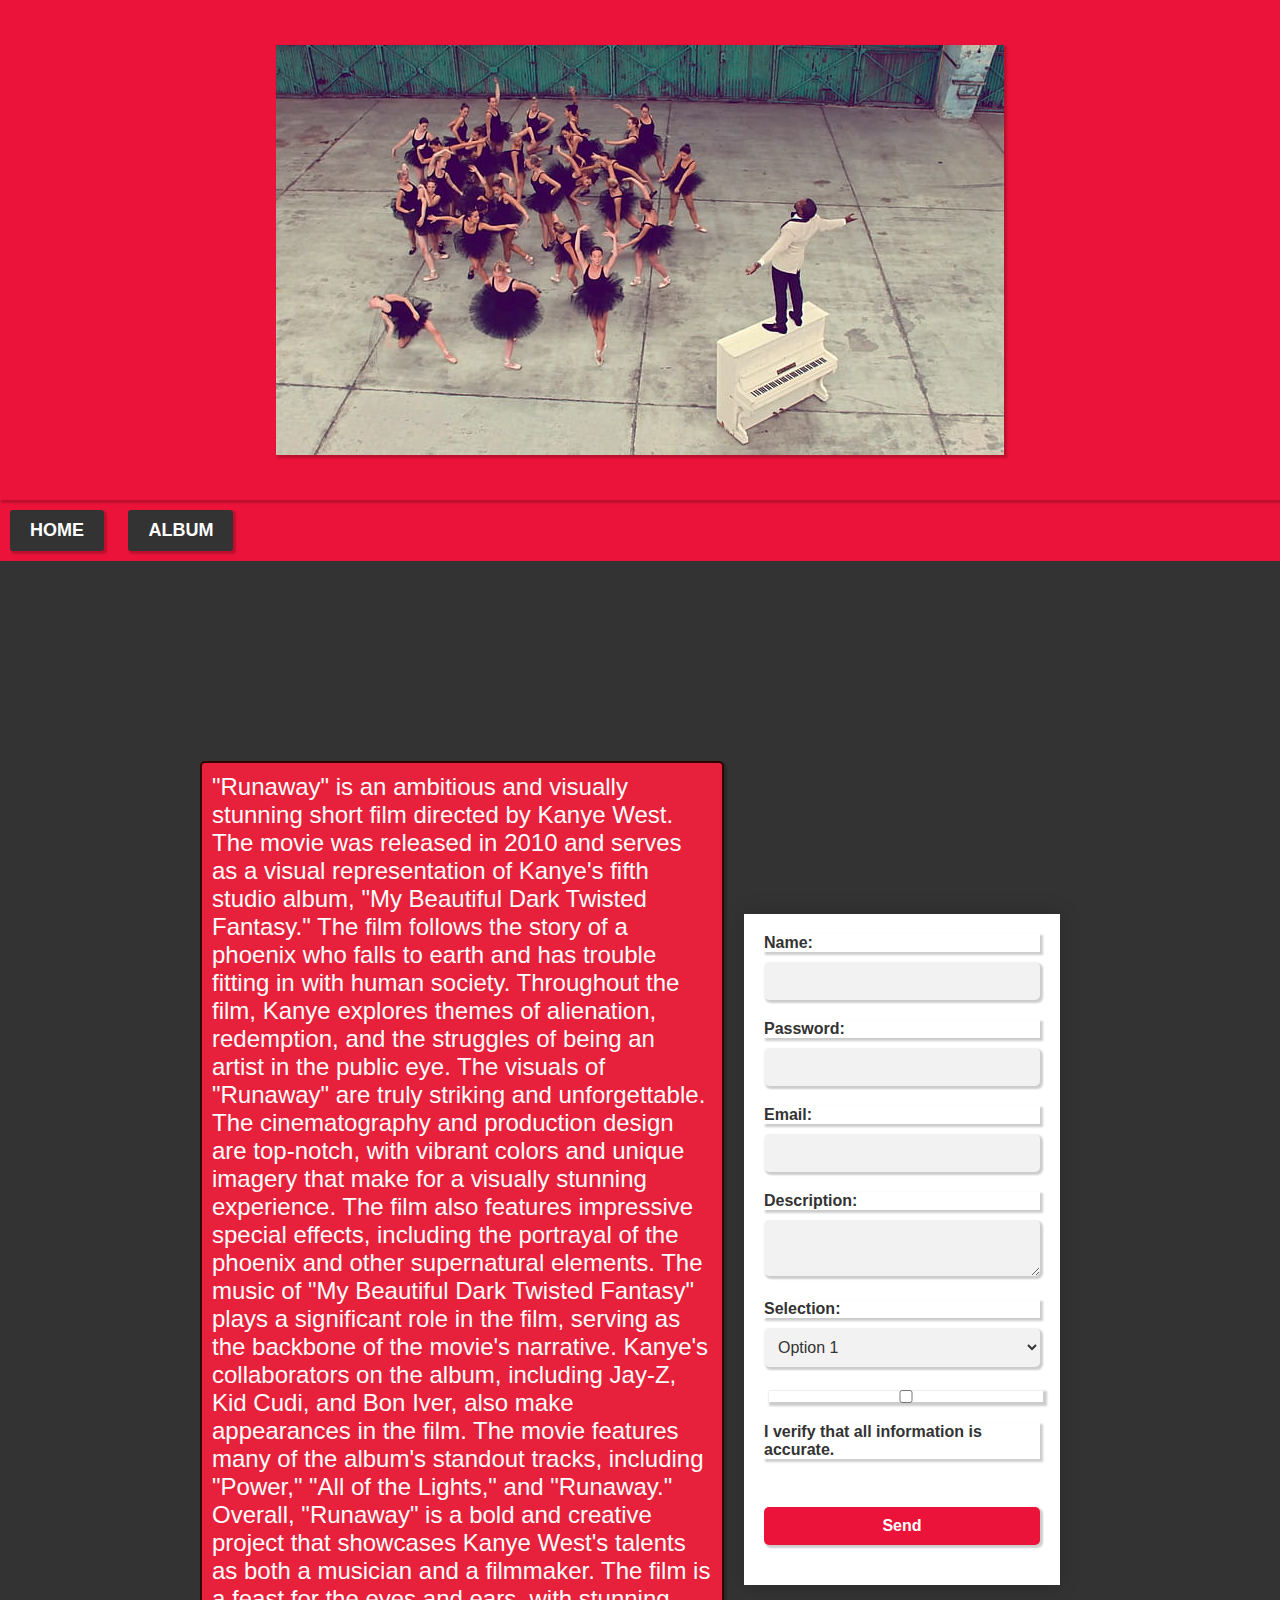
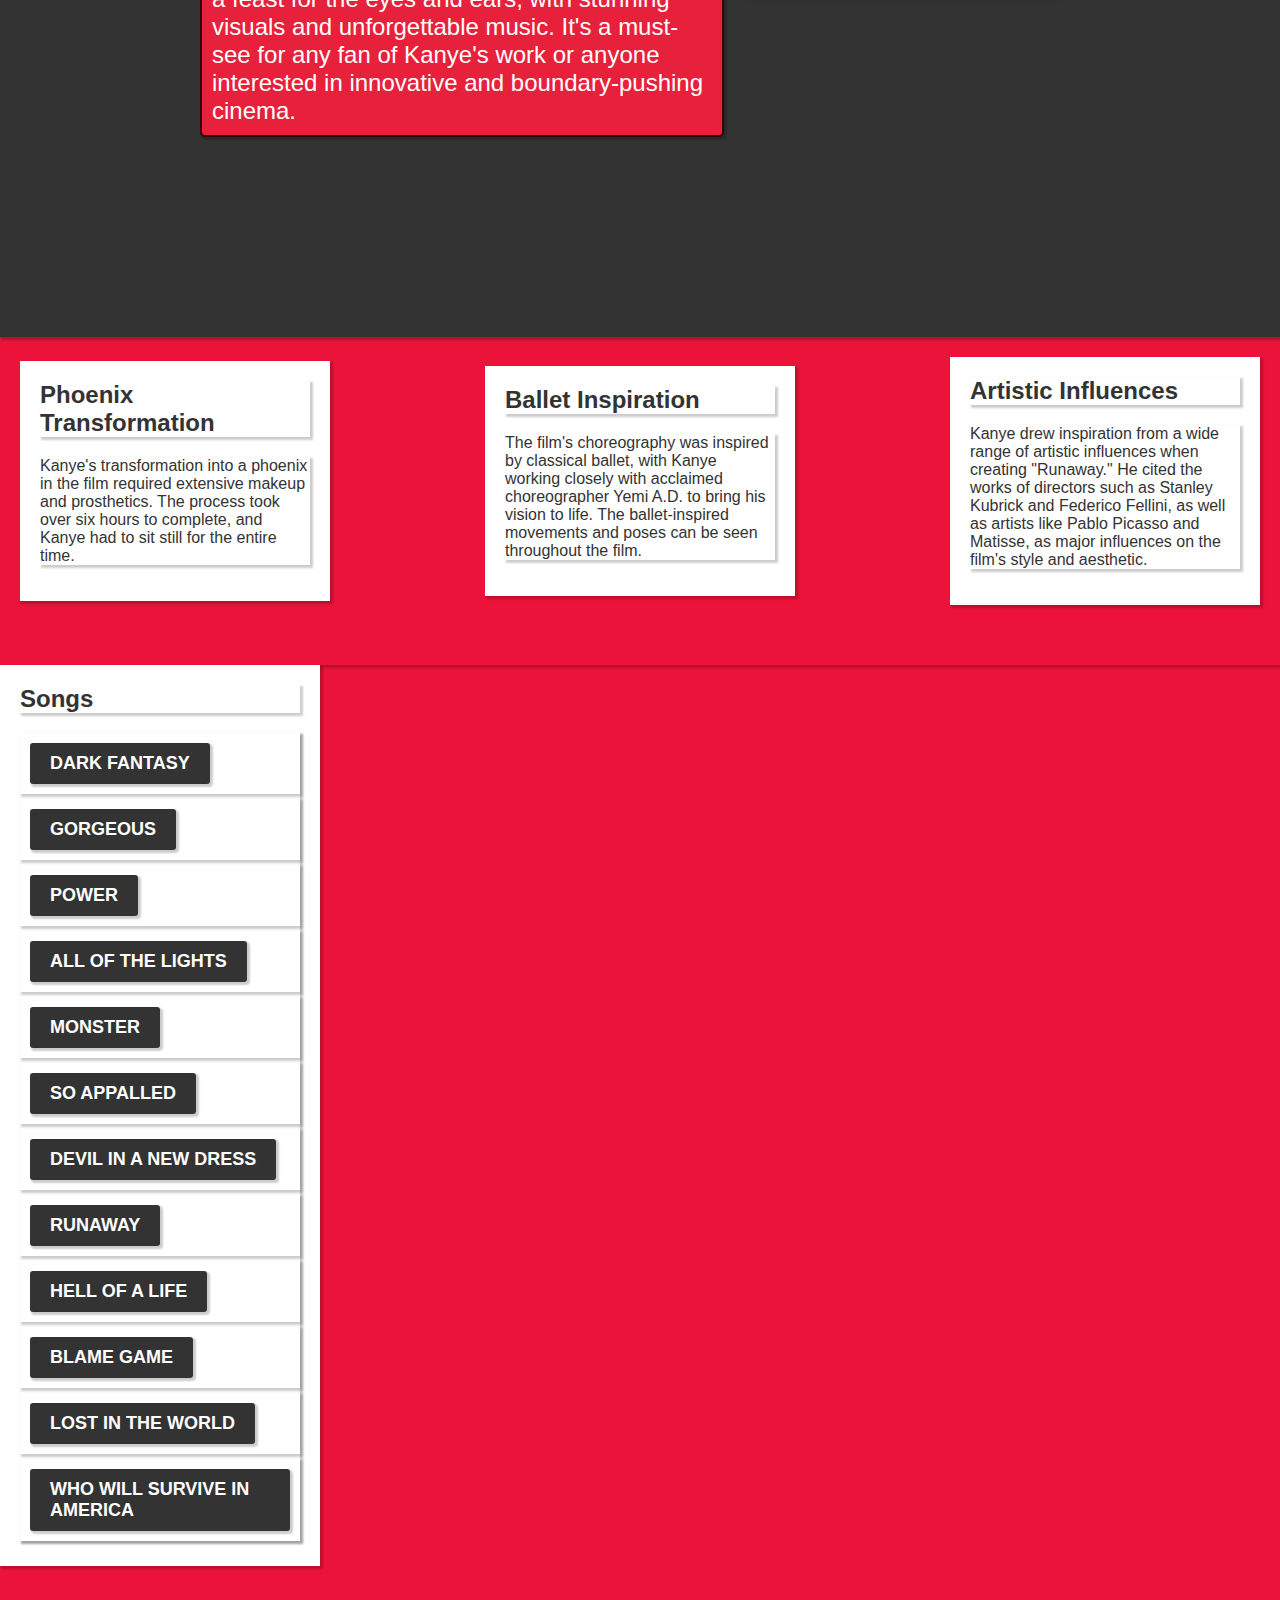
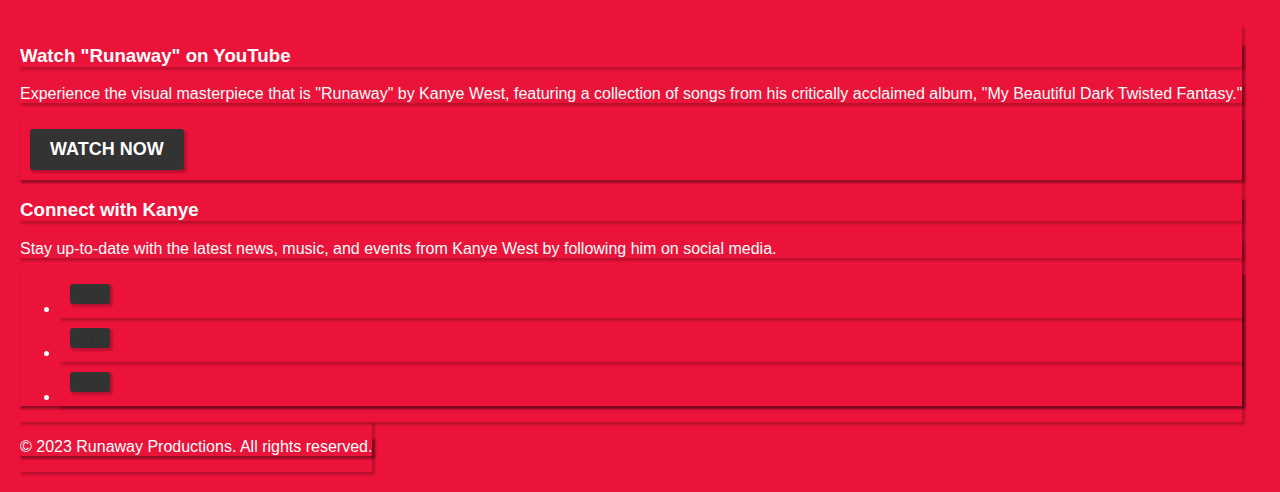
<file: verk7/index.html>
<!DOCTYPE html>
<html lang="en">
<head>
    <meta charset="UTF-8">
    <meta http-equiv="X-UA-Compatible" content="IE=edge">
    <meta name="viewport" content="width=device-width, initial-scale=1.0">
    <link rel="stylesheet" href="style.css">
    <title>Kanye West - My Beautiful Dark Twisted Fantasy</title>
</head>
<body>
    <header>
        <img src="kanye-west-my-beautiful-dark-twisted-fantasy-wallpaper-preview.jpg" alt="Logo">
    </header>
    <a href="#">Home</a>
    <a href="#songs">Album</a>
    <nav>
        <div class="fancy-textbox">
            "Runaway" is an ambitious and visually stunning short film directed by Kanye West. The movie was released in 2010 and serves as a visual representation of Kanye's fifth studio album, "My Beautiful Dark Twisted Fantasy." The film follows the story of a phoenix who falls to earth and has trouble fitting in with human society. Throughout the film, Kanye explores themes of alienation, redemption, and the struggles of being an artist in the public eye.

The visuals of "Runaway" are truly striking and unforgettable. The cinematography and production design are top-notch, with vibrant colors and unique imagery that make for a visually stunning experience. The film also features impressive special effects, including the portrayal of the phoenix and other supernatural elements.

The music of "My Beautiful Dark Twisted Fantasy" plays a significant role in the film, serving as the backbone of the movie's narrative. Kanye's collaborators on the album, including Jay-Z, Kid Cudi, and Bon Iver, also make appearances in the film. The movie features many of the album's standout tracks, including "Power," "All of the Lights," and "Runaway."

Overall, "Runaway" is a bold and creative project that showcases Kanye West's talents as both a musician and a filmmaker. The film is a feast for the eyes and ears, with stunning visuals and unforgettable music. It's a must-see for any fan of Kanye's work or anyone interested in innovative and boundary-pushing cinema.
          </div>          
        <form action="#" method="POST">
            <label for="name">Name:</label>
            <input type="text" id="name" name="name" required><br>
    
            <label for="password">Password:</label>
            <input type="password" id="password" name="password" required><br>
    
            <label for="email">Email:</label>
            <input type="email" id="email" name="email" required><br>
    
            <label for="description">Description:</label>
            <textarea id="description" name="description" required></textarea><br>
    
            <label for="selection">Selection:</label>
            <select id="selection" name="selection">
                <option value="option1">Option 1</option>
                <option value="option2">Option 2</option>
                <option value="option3">Option 3</option>
            </select><br>
    
            <input type="checkbox" id="verify" name="verify" required>
            <label for="verify">I verify that all information is accurate.</label><br>
    
            <input type="submit" value="Send">
        </form>
    </nav>
    <div class="container">
        <div class="box">
            <h2>Phoenix Transformation</h2>
            <p>Kanye's transformation into a phoenix in the film required extensive makeup and prosthetics. The process took over six hours to complete, and Kanye had to sit still for the entire time.</p>
        </div>
        <div class="box">
            <h2>Ballet Inspiration</h2>
            <p>The film's choreography was inspired by classical ballet, with Kanye working closely with acclaimed choreographer Yemi A.D. to bring his vision to life. The ballet-inspired movements and poses can be seen throughout the film.</p>
        </div>
        <div class="box">
            <h2>Artistic Influences</h2>
            <p>Kanye drew inspiration from a wide range of artistic influences when creating "Runaway." He cited the works of directors such as Stanley Kubrick and Federico Fellini, as well as artists like Pablo Picasso and Matisse, as major influences on the film's style and aesthetic.</p>
        </div>
    </div>
    <div class="box" id="songs">
        <h2>Songs</h2>
        <ul>
            <li><a href="https://www.youtube.com/watch?v=UTH1VNHLjng">Dark Fantasy</a></li>
            <li><a href="https://www.youtube.com/watch?v=miJAfs7jhak">Gorgeous</a></li>
            <li><a href="https://www.youtube.com/watch?v=L53gjP-TtGE">POWER</a></li>
            <li><a href="https://www.youtube.com/watch?v=HAfFfqiYLp0">All of the Lights</a></li>
            <li><a href="https://www.youtube.com/watch?v=pS6HRKZQLFA">Monster</a></li>
            <li><a href="https://www.youtube.com/watch?v=Em8w84aSZ3k">So Appalled</a></li>
            <li><a href="https://www.youtube.com/watch?v=sk3rpYkiHe8">Devil in a New Dress</a></li>
            <li><a href="https://www.youtube.com/watch?v=Bm5iA4Zupek">Runaway</a></li>
            <li><a href="https://www.youtube.com/watch?v=tJKNcI6jC6A">Hell of a Life</a></li>
            <li><a href="https://www.youtube.com/watch?v=mGJQ0uHsYZE">Blame Game</a></li>
            <li><a href="https://www.youtube.com/watch?v=ofaRvNOV4SI">Lost in the World</a></li>
            <li><a href="https://www.youtube.com/watch?v=UB6sXiZ1ldw">Who Will Survive in America</a></li>
        </ul>
    </div>
    <footer>
        <div class="container">
          <div class="row">
            <div class="col-md-6">
              <h3>Watch "Runaway" on YouTube</h3>
              <p>Experience the visual masterpiece that is "Runaway" by Kanye West, featuring a collection of songs from his critically acclaimed album, "My Beautiful Dark Twisted Fantasy."</p>
              <p><a href="https://www.youtube.com/watch?v=Jg5wkZ-dJXA" target="_blank" rel="noopener">Watch now</a></p>
            </div>
            <div class="col-md-6">
              <h3>Connect with Kanye</h3>
              <p>Stay up-to-date with the latest news, music, and events from Kanye West by following him on social media.</p>
              <ul class="social-media-icons">
                <li><a href="https://twitter.com/kanyewest" target="_blank" rel="noopener"><i class="fa fa-twitter"></i></a></li>
                <li><a href="https://www.instagram.com/kanyewest/" target="_blank" rel="noopener"><i class="fa fa-instagram"></i></a></li>
                <li><a href="https://www.facebook.com/kanyewest" target="_blank" rel="noopener"><i class="fa fa-facebook"></i></a></li>
              </ul>
            </div>
          </div>
          <div class="row">
            <div class="col-md-12">
              <p class="text-center">© 2023 Runaway Productions. All rights reserved.</p>
            </div>
          </div>
        </div>
      </footer>
</body>
</html>
</file>
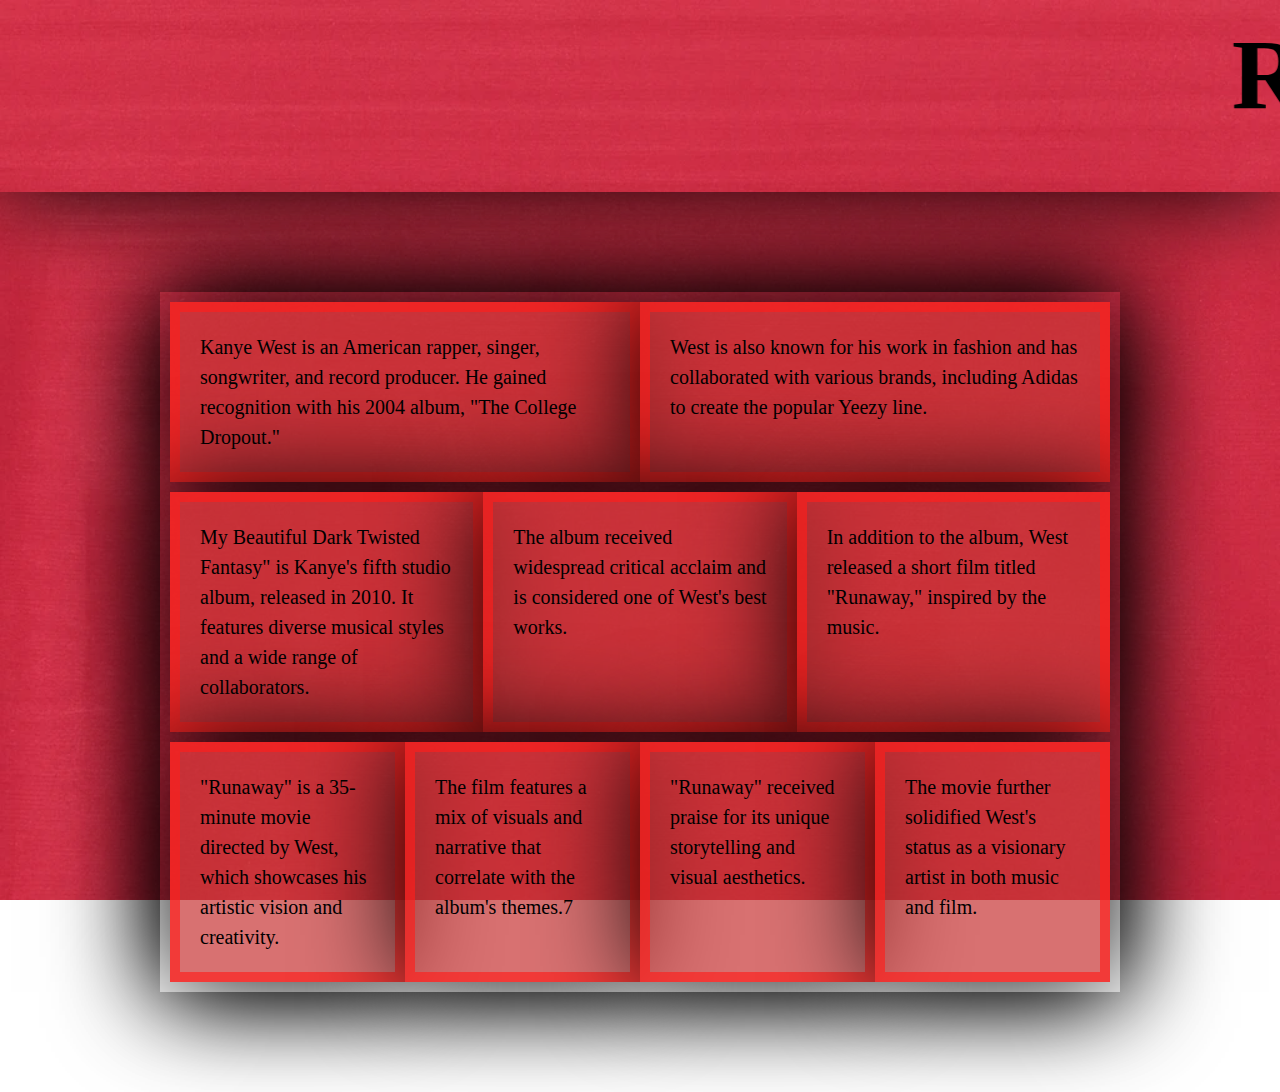
<file: verk3/index1.html>
<!DOCTYPE html>
<html lang="en">
<head>
    <meta charset="UTF-8">
    <meta http-equiv="X-UA-Compatible" content="IE=edge">
    <meta name="viewport" content="width=device-width, initial-scale=1.0">
    <link rel="stylesheet" href="style1.css" />
    <title>Document</title>
</head>
<body>
    <a href="https://www.youtube.com/watch?v=Jg5wkZ-dJXA" class="h1-link">
        <h1><marquee>Runaway</marquee></h1>
    </a>
    <div class="container">
        <div class="top">
            <div class="item">Kanye West is an American rapper, singer, songwriter, and record producer. He gained recognition with his 2004 album, "The College Dropout."</div>
            <div class="item">West is also known for his work in fashion and has collaborated with various brands, including Adidas to create the popular Yeezy line.</div>
        </div>
        <div class="middle">
            <div class="item">My Beautiful Dark Twisted Fantasy" is Kanye's fifth studio album, released in 2010. It features diverse musical styles and a wide range of collaborators.</div>
            <div class="item">The album received widespread critical acclaim and is considered one of West's best works.</div>
            <div class="item">In addition to the album, West released a short film titled "Runaway," inspired by the music.</div>
        </div>
        <div class="bottom">
            <div class="item">"Runaway" is a 35-minute movie directed by West, which showcases his artistic vision and creativity.</div>
            <div class="item">The film features a mix of visuals and narrative that correlate with the album's themes.7</div>
            <div class="item">"Runaway" received praise for its unique storytelling and visual aesthetics.</div>
            <div class="item">The movie further solidified West's status as a visionary artist in both music and film.</div>
        </div>
    </div>
</body>
</html>
</file>
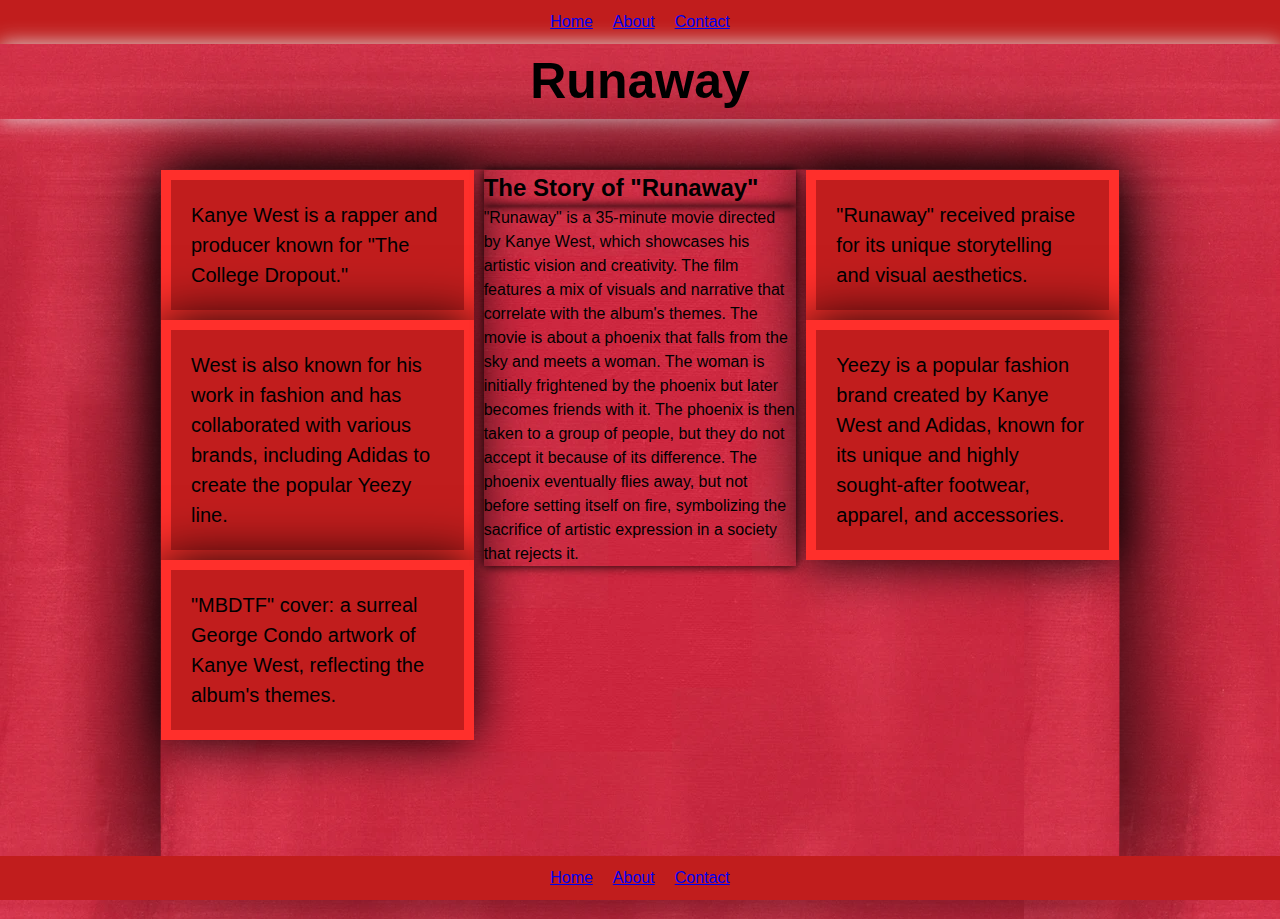
<file: verk3/index3.html>
<!DOCTYPE html>
<html lang="en">
  <head>
    <meta charset="UTF-8" />
    <meta http-equiv="X-UA-Compatible" content="IE=edge" />
    <meta name="viewport" content="width=device-width, initial-scale=1.0" />
    <link rel="stylesheet" href="style3.css" />
    <title>Document</title>
  </head>
  <body>
    <nav class="top-nav">
      <ul>
        <li><a href="#">Home</a></li>
        <li><a href="#">About</a></li>
        <li><a href="#">Contact</a></li>
      </ul>
    </nav>
    <h1>Runaway</h1>
    <div class="container">
      <div class="top">
        <div class="item">
          Kanye West is a rapper and producer known for "The College Dropout."
        </div>
        <div class="item">
          West is also known for his work in fashion and has collaborated with
          various brands, including Adidas to create the popular Yeezy line.
        </div>
        <div class="item">
          "MBDTF" cover: a surreal George Condo artwork of Kanye West, reflecting
          the album's themes.
        </div>
      </div>
      <div class="middle">
        <div class="big-box">
          <h2>The Story of "Runaway"</h2>
          <p>
            "Runaway" is a 35-minute movie directed by Kanye West, which
            showcases his artistic vision and creativity. The film features a
            mix of visuals and narrative that correlate with the album's themes.
            The movie is about a phoenix that falls from the sky and meets a
            woman. The woman is initially frightened by the phoenix but later
            becomes friends with it. The phoenix is then taken to a group of
            people, but they do not accept it because of its difference. The
            phoenix eventually flies away, but not before setting itself on
            fire, symbolizing the sacrifice of artistic expression in a society
            that rejects it.
          </p>
        </div>
      </div>
      <div class="bottom">
        <div class="item">
          "Runaway" received praise for its unique storytelling and visual
          aesthetics.
        </div>
        <div class="item">
          Yeezy is a popular fashion brand created by Kanye West and Adidas,
          known for its unique and highly sought-after footwear, apparel, and
          accessories.
        </div>
      </div>
    </div>
    <nav class="bottom-nav">
      <ul>
        <li><a href="#">Home</a></li>
        <li><a href="#">About</a></li>
        <li><a href="#">Contact</a></li>
      </ul>
    </nav>
  </body>
</html>
</file>
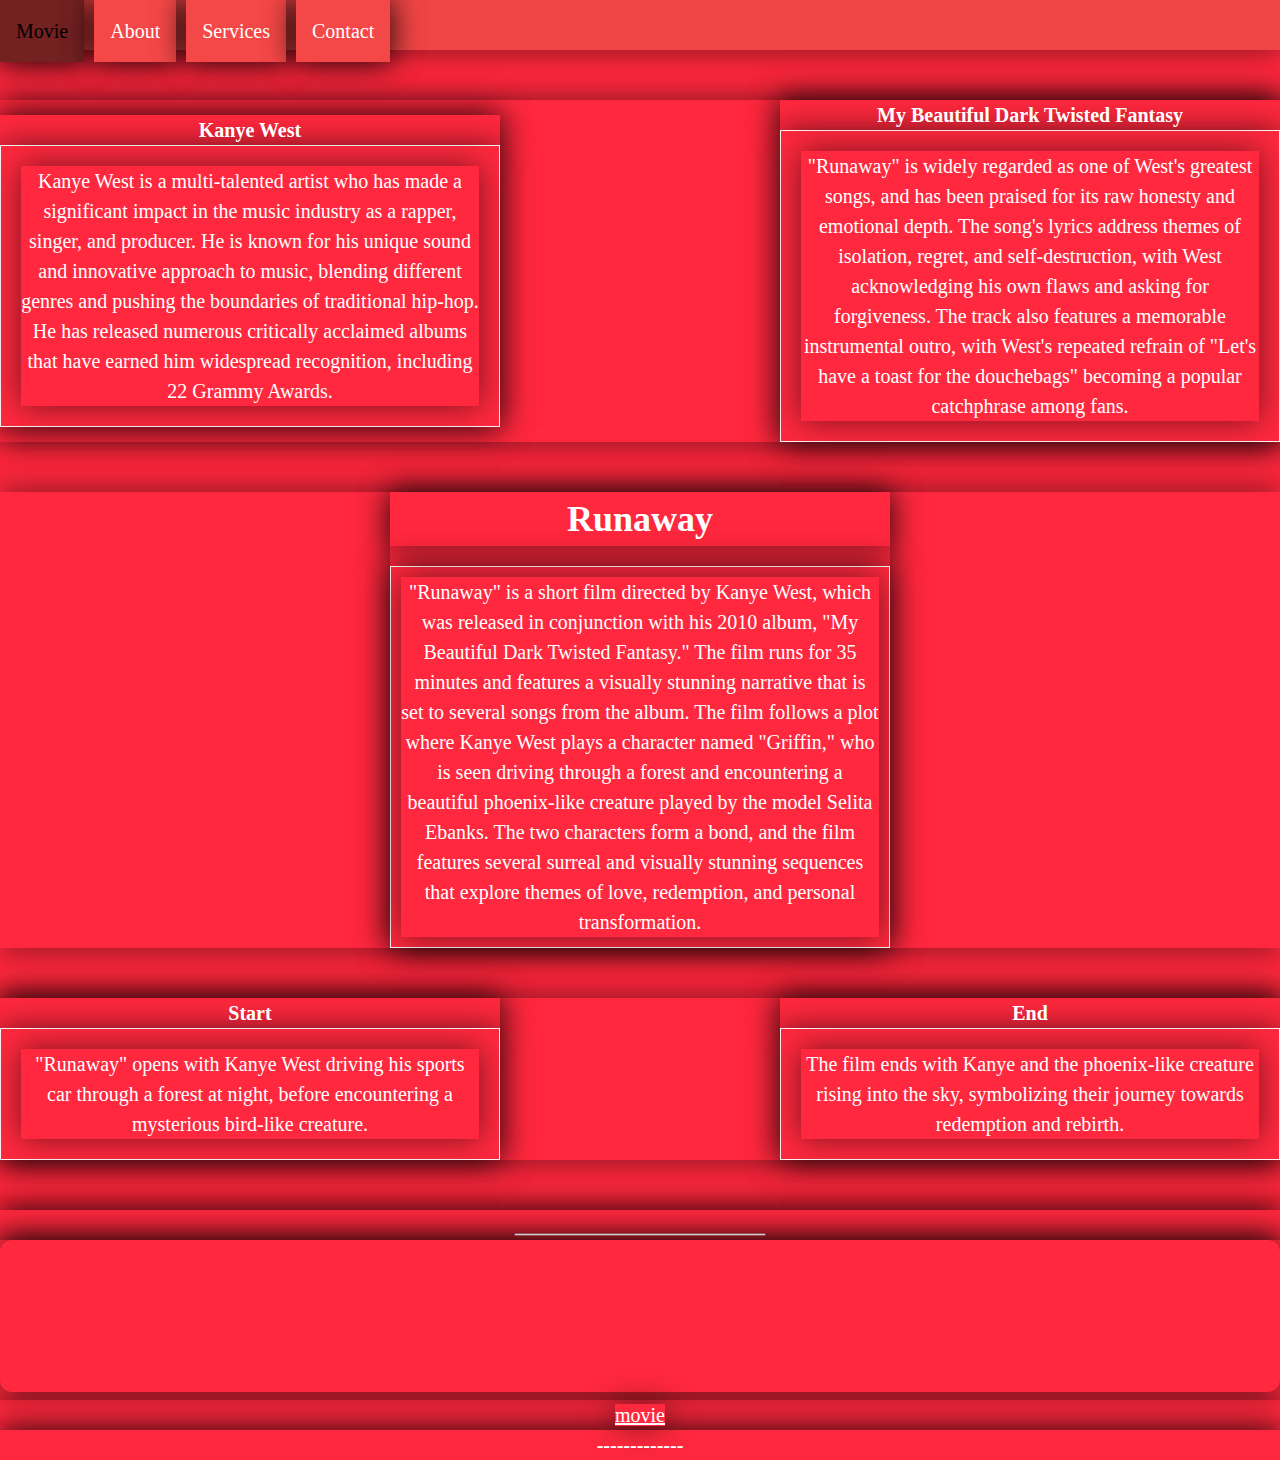
<file: verk4/index1.html>
<!DOCTYPE html>
<html lang="en">
<head>
    <meta charset="UTF-8">
    <meta http-equiv="X-UA-Compatible" content="IE=edge">
    <meta name="viewport" content="width=device-width, initial-scale=1.0">
    <link rel="stylesheet" href="style1.css" />
    <title>Document</title>
</head>
<body>
    <nav>
      <ul>
        <li><a href="https://www.youtube.com/watch?v=Jg5wkZ-dJXA">Movie</a></li>
        <li><a href="#">About</a></li>
        <li><a href="#">Services</a></li>
        <li><a href="#">Contact</a></li>
      </ul>
    </nav>
  
    <section class="main-text">
      <div class="column">
        <h2>Kanye West</h2>
        <div class="text-box">
            <p>Kanye West is a multi-talented artist who has made a significant impact in the music industry as a rapper, singer, and producer. He is known for his unique sound and innovative approach to music, blending different genres and pushing the boundaries of traditional hip-hop. He has released numerous critically acclaimed albums that have earned him widespread recognition, including 22 Grammy Awards.</p>
          </div>
        </div>
        <div class="column">
          <h2>My Beautiful Dark Twisted Fantasy</h2>
          <div class="text-box">
            <p>"Runaway" is widely regarded as one of West's greatest songs, and has been praised for its raw honesty and emotional depth. The song's lyrics address themes of isolation, regret, and self-destruction, with West acknowledging his own flaws and asking for forgiveness. The track also features a memorable instrumental outro, with West's repeated refrain of "Let's have a toast for the douchebags" becoming a popular catchphrase among fans.</p>
          </div>
        </div>
      </section>
      <section class="mid-text">
        <div class="column">
          <h2>Runaway</h2>
          <div class="text-box">
            <p>"Runaway" is a short film directed by Kanye West, which was released in conjunction with his 2010 album, "My Beautiful Dark Twisted Fantasy." The film runs for 35 minutes and features a visually stunning narrative that is set to several songs from the album.

                The film follows a plot where Kanye West plays a character named "Griffin," who is seen driving through a forest and encountering a beautiful phoenix-like creature played by the model Selita Ebanks. The two characters form a bond, and the film features several surreal and visually stunning sequences that explore themes of love, redemption, and personal transformation.</p>
          </div>
        </div>
      </section>
      <section class="main-text">
        <div class="column">
          <h2>Start</h2>
          <div class="text-box">
            <p>"Runaway" opens with Kanye West driving his sports car through a forest at night, before encountering a mysterious bird-like creature.</p>
          </div>
        </div>
        <div class="column">
          <h2>End</h2>
          <div class="text-box">
            <p>The film ends with Kanye and the phoenix-like creature rising into the sky, symbolizing their journey towards redemption and rebirth.</p>
          </div>
        </div>
      </section>
      <div class="footer">
        <h3>_________________________</h3>
        <ul>
            <li><iframe style="border-radius:12px" src="https://open.spotify.com/embed/album/20r762YmB5HeofjMCiPMLv?utm_source=generator" width="100%" height="152" frameBorder="0" allowfullscreen="" allow="autoplay; clipboard-write; encrypted-media; fullscreen; picture-in-picture" loading="lazy"></iframe></li>
          <li><a href="https://www.youtube.com/watch?v=Jg5wkZ-dJXA">movie</a></li>
          <li><h1>-------------</h1></li>
        </ul>
      </div>
      
</body>
</html>
</file>
<file: verk7/style.css>
body {
    margin: 0;
    padding: 0;
    font-family: Arial, sans-serif;
    background-color: #eb133a;
    color: #fffdfd;
  }
  
  header {
    display: flex;
    justify-content: center;
    align-items: center;
    height: 500px;
  }

  nav {
    display: flex;
    justify-content: space-between;
    align-items: center;
    padding: 200px;
    background-color: #333;
  }
  
  
  .container {
    display: flex;
    justify-content: space-between;
    align-items: center;
    flex-wrap: wrap;
    padding: 20px;
  }
  
  .box {
    width: calc(25% - 40px);
    padding: 20px;
    margin-bottom: 40px;
    background-color: #fff;
    color: #333;
  }
  
  .box h2 {
    margin-top: 0;
  }
  
  .box ul {
    padding: 0;
    margin: 0;
    list-style: none;
  }
  
  .box ul li {
    margin-bottom: 5px;
  }
  
  form {
    background-color: #fff;
    padding: 20px;
    margin: 20px;
    max-width: 800px;
    margin: 0 auto;
  }
  
  
  label {
    display: block;
    margin-bottom: 5px;
  }
  
  input,
  textarea,
  select {
    width: 100%;
    padding: 10px;
    margin-bottom: 10px;
    border: none;
    border-radius: 3px;
    box-sizing: border-box;
  }
  
  input[type="submit"] {
    background-color: #eb133a;
    color: #fff;
    cursor: pointer;
    border-radius: 3px;
    border: none;
    padding: 10px 20px;
    margin-top: 10px;
  }
  
  input[type="submit"] {
    background-color: #eb133a;
    color: #fff;
    cursor: pointer;
    border-radius: 3px;
    border: none;
    padding: 10px 20px;
    margin-top: 10px;
  }
  
  input[type="submit"]:hover {
    background-color: #c80d2f;
    /* add transition */
    transition: background-color 0.3s ease-in-out;
  }
  
  #verify {
    margin-right: 5px;
  }

  *{
    box-shadow: 2px 2px 2px 1px rgba(0, 0, 0, 0.2);
  }
  form {
    background-color: #fff;
    padding: 20px;
    margin: 20px;
    box-shadow: 0px 0px 20px rgba(0, 0, 0, 0.2); /* add a subtle box-shadow */
  }
  
  label {
    display: block;
    margin-bottom: 10px;
    font-size: 16px;
    font-weight: bold;
    color: #333;
  }
  
  input,
  textarea,
  select {
    width: 100%;
    padding: 10px;
    margin-bottom: 20px;
    border: none;
    border-radius: 5px;
    box-sizing: border-box;
    font-size: 16px;
    color: #333;
    background-color: #f2f2f2; /* add a light gray background color */
  }
  
  input:focus,
  textarea:focus,
  select:focus {
    outline: none;
    box-shadow: 0px 0px 3px #eb133a; /* add a red border when input is focused */
  }
  
  input[type="submit"] {
    background-color: #eb133a;
    color: #fff;
    cursor: pointer;
    border-radius: 5px;
    border: none;
    padding: 10px 20px;
    margin-top: 20px;
    font-size: 16px;
    font-weight: bold;
    transition: background-color 0.3s ease-in-out; /* add a transition effect */
  }
  
  input[type="submit"]:hover {
    background-color: #c80d2f;
  }
  .fancy-textbox {
    border: 2px solid #310404;
    background-color: #e7213b;
    padding: 10px;
    border-radius: 5px;
    font-size: 24px;
    max-width: 500px;
  }
  
  a {
    display: inline-block;
    padding: 10px 20px;
    text-decoration: none;
    color: #fff;
    background-color: #333;
    border-radius: 3px;
    margin: 10px;
    font-size: 18px;
    font-weight: bold;
    text-transform: uppercase;
  }
  
  a:hover {
    background-color: #eb133a;
    color: #fff;
  }
  html {
    scroll-behavior: smooth;
  }
</file>
<file: verk3/style1.css>
* {
    box-sizing: border-box;
    padding: 0;
    margin: 0;
    background-image: url('DALL·E 2023-03-22 11.19.15 - red cloth texture.png');
    background-size: cover;
    background-attachment: fixed;
    
}

body{
    font-family: 'Open Sans', sans-serif;
    font-size: 16px;
    line-height: 1.5
}

h1{
    box-shadow: 0 0 100px rgb(0, 0, 0);
    font-family: fantasy;
    font-size: 100px;
    text-align: center;
    color: rgb(0, 0, 0);
}

.container {
    box-shadow: 0 0 100px rgb(0, 0, 0);
    max-width: 960px;
    margin: 100px auto;
    padding: 10px;
    display: grid;
    grid-template-rows: repeat(3, auto);
    grid-gap: 10px;
}

.top {
    display: grid;
    grid-template-columns: repeat(2, 1fr);
}

.middle {
    display: grid;
    grid-template-columns: repeat(3, 1fr);
}

.bottom {
    display: grid;
    grid-template-columns: repeat(4, 1fr);
}

.item {
    font-family: fantasy;
    background: rgba(199, 53, 53, 0.703);
    color: rgb(0, 0, 0);
    font-size: 20px;
    padding: 20px;
    border: 10px solid rgba(255, 31, 28, 0.658);
    box-shadow: 0 0 100px rgb(0, 0, 0);
}
</file>
<file: verk3/style3.css>
* {
    box-sizing: border-box;
    padding: 0;
    margin: 0;
}

body {
    background-image: url('DALL·E 2023-03-22 11.19.15 - red cloth texture.png');
    font-family: 'Open Sans', sans-serif;
    font-size: 16px;
    line-height: 1.5;
}

h1{
    text-align: center;
    font-family: Impact, Haettenschweiler, 'Arial Narrow Bold', sans-serif;
    font-size: 50px;
    box-shadow: 0 0 20px rgb(224, 224, 224);
}

.container {
    max-width: 960px;
    max-height: 700px;
    margin: 50px auto;
    display: grid;
    grid-template-columns: repeat(3, 1fr);
    grid-template-rows: repeat(6, 1fr);
    grid-gap: 10px;
    border: 1px solid rgba(0, 0, 0, 0.265);
    box-shadow: 0 0 100px rgb(0, 0, 0);
}

.section1 {
    grid-row: 1 / 7;
    grid-column: 1 / 2;
    background-color: rgb(193, 29, 29);
    color: rgb(255, 255, 255);
    padding: 10px;
}

.section2 {
    grid-row: 1 / 7;
    grid-column: 2 / 3;
    display: flex;
    flex-direction: column;
    justify-content: center;
    align-items: center;
    padding: 10px;
}

.section3 {
    grid-row: 1 / 7;
    grid-column: 3 / 4;
    background-color: rgb(193, 29, 29);
    color: rgb(0, 0, 0);
    padding: 10px;
}

.item {
    box-shadow: 0 0 50px rgb(0, 0, 0);
    background: rgb(193, 29, 29);
    color: rgb(0, 0, 0);
    font-size: 20px;
    padding: 20px;
    border: 10px solid rgb(255, 47, 43);
}

/* Add styles for top navigation */
.top-nav {
    background-color: rgb(193, 29, 29);
    color: rgb(255, 255, 255);
    padding: 10px;
}

.top-nav ul {
    list-style: none;
    display: flex;
    justify-content: center;
}

.top-nav li {
    margin-right: 20px;
}

.top-nav li:last-child {
    margin-right: 0;
}

/* Add styles for bottom navigation */
.bottom-nav {
    background-color: rgb(193, 29, 29);
    color: rgb(255, 255, 255);
    padding: 10px;
    position: fixed;
    bottom: 0;
    width: 100%;
}

.bottom-nav ul {
    list-style: none;
    display: flex;
    justify-content: center;
}

.bottom-nav li {
    margin-right: 20px;
}

.bottom-nav li:last-child {
    margin-right: 0;
}

p, h2{
    box-shadow: 0 0 10px rgb(0, 0, 0);
}
</file>
<file: verk4/style1.css>
* {
    text-align: center;
    color: #ffffff;      
    background-color: #ff283e;
    box-sizing: border-box;
    padding: 0;
    margin: 0;
    font-size: 20px;
    box-shadow: 0 0 30px rgba(0, 0, 0, 0.534);
}


nav {
    background-color: #ef4545;
    height: 50px;
  }
  
  nav ul {
    list-style-type: none;
    margin: 0;
    padding: 0;
  }
  
  nav li {
    float: left;
  }
  
  nav li a {
    background-color: #f44747;
    display: block;
    color: #fff;
    text-align: center;
    padding: 16px;
    text-decoration: none;
  }
  
  nav li a:hover {
    background-color: #742121;
  }
  
  .main-text {
    display: flex;
    justify-content: space-between;
    margin: 50px 0;
  }
  .mid-text {
    display: flex;
    justify-content: center;
    align-items: center;
    margin: 50px 0;
    text-align: center;
  }
  
  .mid-text .text-box {
    padding: 10px;
  }
  
  .mid-text h2 {
    color: #ffffff;
    font-size: 36px;
    margin-bottom: 20px;
  }
  
  .mid-text p {
    color: #ffffff;
    line-height: 1.5;
  }
  
  .column {
    width: 45%;
  }
  
  .text-box {
    padding: 20px;
    border: 1px solid #f5f5f5;
  }
  /* Add a hover effect to the menu items */
nav li:hover {
    background-color: #742121;
  }
  
  /* Add a link color to the menu items */
  nav li a {
    color: #ffffff;
    text-decoration: none;
  }
  
  /* Change the color of the link when hovered */
  nav li a:hover {
    color: #000000;
  }
  
  /* Add a new section at the bottom */
  .bottom-text {
    background-color: #ef4545;
    padding: 50px;
    text-align: center;
  }
  
  .bottom-text h2 {
    color: #ffffff;
    font-size: 36px;
    margin-bottom: 20px;
  }
  
  .bottom-text p {
    color: #ffffff;
    line-height: 1.5;
  }
  * {
    box-sizing: border-box;
    margin: 0;
    padding: 0;
  }
  
  body {
    font-size: 16px;
    line-height: 1.5;
    color: #ffffff;
    background-color: #ff283e;
    box-shadow: 0 0 30px rgba(0, 0, 0, 0.534);
  }
  
  nav {
    background-color: #ef4545;
    height: 50px;
  }
  
  nav ul {
    list-style-type: none;
    margin: 0;
    padding: 0;
  }
  
  nav li {
    display: inline-block;
    margin-right: 10px;
  }
  
  nav li a {
    display: block;
    padding: 16px;
    color: #fff;
    text-decoration: none;
    background-color: #f44747;
  }
  
  nav li a:hover {
    background-color: #742121;
  }
  
  .main-text {
    display: flex;
    flex-wrap: wrap;
    justify-content: space-between;
    align-items: center;
    margin: 50px 0;
  }
  
  .column {
    width: 100%;
    max-width: 500px;
    margin: 0 auto;
  }
  
  .text-box {
    padding: 20px;
    border: 1px solid #f5f5f5;
  }
  
  .mid-text {
    text-align: center;
    margin: 50px 0;
  }
  
  .mid-text h2 {
    font-size: 36px;
    margin-bottom: 20px;
  }
  
  .bottom-text {
    background-color: #ef4545;
    padding: 50px;
    text-align: center;
  }
  
  .bottom-text h2 {
    font-size: 36px;
    margin-bottom: 20px;
  }
  
  .bottom-text p {
    line-height: 1.5;
  }
  
  /* Media queries */
  @media only screen and (min-width: 768px) {
    .column {
      width: 45%;
      margin: 0;
    }
  }
  
  @media only screen and (min-width: 992px) {
    .main-text {
      margin: 100px 0;
    }
  }
  * {
    text-align: center;
    color: #ffffff;
    background-color: #ff283e;
    box-sizing: border-box;
    padding: 0;
    margin: 0;
    font-size: 20px;
    box-shadow: 0 0 30px rgba(0, 0, 0, 0.534);
  }
  
  nav {
    background-color: #ef4545;
    height: 50px;
  }
  
  nav ul {
    list-style-type: none;
    margin: 0;
    padding: 0;
  }
  
  nav li {
    float: left;
  }
  
  nav li a {
    background-color: #f44747;
    display: block;
    color: #fff;
    text-align: center;
    padding: 16px;
    text-decoration: none;
  }
  
  nav li a:hover {
    background-color: #742121;
  }
  
  .main-text {
    display: flex;
    justify-content: space-between;
    margin: 50px 0;
  }
  .mid-text {
    display: flex;
    justify-content: center;
    align-items: center;
    margin: 50px 0;
    text-align: center;
  }
  
  .mid-text .text-box {
    padding: 10px;
  }
  
  .mid-text h2 {
    color: #ffffff;
    font-size: 36px;
    margin-bottom: 20px;
  }
  
  .mid-text p {
    color: #ffffff;
    line-height: 1.5;
  }
  
  .column {
    width: 45%;
  }
  
  .text-box {
    padding: 20px;
    border: 1px solid #f5f5f5;
  }
  
  /* Add a hover effect to the menu items */
  nav li:hover {
    background-color: #742121;
  }
  
  /* Add a link color to the menu items */
  nav li a {
    color: #ffffff;
    text-decoration: none;
  }
  
  /* Change the color of the link when hovered */
  nav li a:hover {
    color: #000000;
  }
  
  /* Add a new section at the bottom */
  .bottom-text {
    background-color: #ef4545;
    padding: 50px;
    text-align: center;
  }
  
  .bottom-text h2 {
    color: #ffffff;
    font-size: 36px;
    margin-bottom: 20px;
  }
  
  .bottom-text p {
    color: #ffffff;
    line-height: 1.5;
  }
  
  @media screen and (max-width: 768px) {
    nav {
      height: auto;
    }
    
    nav ul {
      display: flex;
      flex-direction: column;
    }
    
    nav li {
      float: none;
      width: 100%;
    }
    
    .main-text {
      flex-direction: column;
      align-items: center;
    }
  }
</file>
